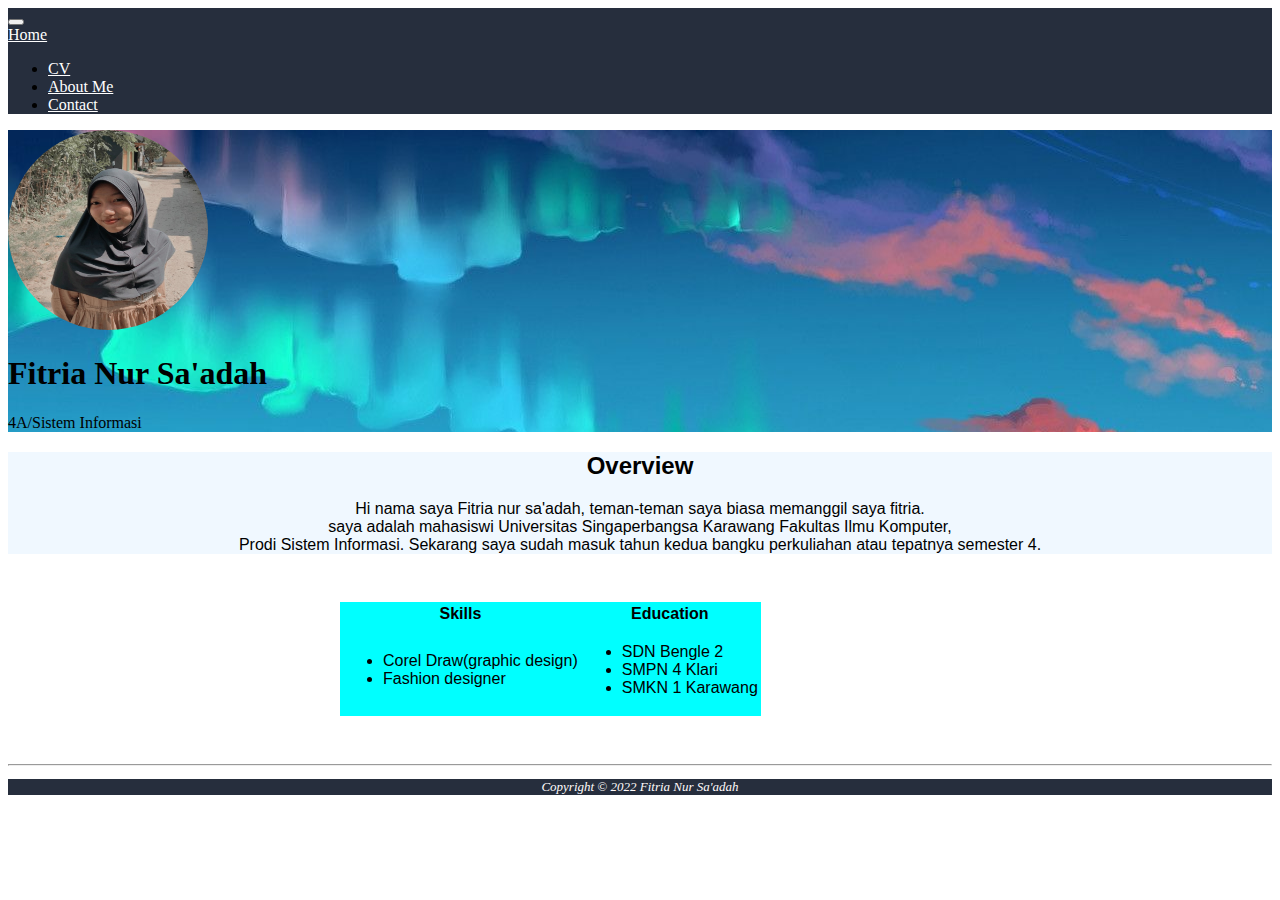
<file: index.html>
<!doctype html>
<html lang="en">
  <head>
    <!-- Required meta tags -->
    <meta charset="utf-8">
    <meta name="viewport" content="width=device-width, initial-scale=1">

    <!-- Bootstrap CSS -->
    <link href="https://cdn.jsdelivr.net/npm/bootstrap@5.1.3/dist/css/bootstrap.min.css" rel="stylesheet"
     integrity="sha384-1BmE4kWBq78iYhFldvKuhfTAU6auU8tT94WrHftjDbrCEXSU1oBoqyl2QvZ6jIW3" crossorigin="anonymous">

    <link rel="stylesheet" href="style.css" />
    <title>CV Fitria</title>
  </head>
  <body>
    <!--navbar-->
    <nav class="navbar navbar-expand-lg navbar-ligh" style="background-color: #262e3d;">
  <div class="container-fluid">
    <button class="navbar-toggler" type="button" data-bs-toggle="collapse" 
    data-bs-target="#navbarTogglerDemo01" aria-controls="navbarTogglerDemo01"
     aria-expanded="false" aria-label="Toggle navigation">
      <span class="navbar-toggler-icon"></span>
    </button>
    <div class="collapse navbar-collapse" id="navbarTogglerDemo01">
      <a class="navbar-brand" href="index.html">Home</a>
      <ul class="navbar-nav me-auto mb-2 mb-lg-0">
        <li class="nav-item">
          <a class="nav-link active" aria-current="page" href="CV.html">CV</a>
        </li>
        <li class="nav-item">
          <a class="nav-link" href="aboutMe.html">About Me</a>
        </li>
        <li class="nav-item">
            <a class="nav-link" href="contact.html">Contact</a>
        </li>
      </ul>
    </div>
  </div>
</nav>

<!--Jumbotron-->
<div class="Home" id="Home">
<div class="p-5 mb-4 bg-light rounded-3 Jumbotron">
    <div class="container-fluid py-5 text-center text-white">
      <img src="img/aku.jpg" width="200" height="200" style="border-radius: 50%;"/>
      <h1 class="display-5 fw-bold">Fitria Nur Sa'adah</h1>
      <p class="col-md fs-4">4A/Sistem Informasi</p>
    </div>
  </div>

  <!--Home-->
  <article style="text-align: center; background-color: aliceblue; 
  font-family: 'Franklin Gothic Medium', 'Arial Narrow', Arial, sans-serif;">
    <h2>Overview</h2>
    <p>
        Hi nama saya Fitria nur sa'adah, teman-teman saya biasa memanggil saya fitria.
        <br> saya adalah mahasiswi Universitas Singaperbangsa Karawang Fakultas Ilmu Komputer, </br> 
        Prodi Sistem Informasi. Sekarang saya sudah masuk tahun kedua bangku perkuliahan atau tepatnya semester 4. 
    </p>
</article>

<div style="max-width: 600px; margin: 3em auto ">
  <table class="table table-dark table-striped" 
  style="font-family: 'Gill Sans', 'Gill Sans MT', Calibri, 'Trebuchet MS', sans-serif; background-color: aqua;">
        <thead>
            <tr>
                <th>Skills</th>
                <th>Education</th>
            </tr>
        </thead>
        <tbody>
            <tr>
                <td>
                    <ul>
                        <li>Corel Draw(graphic design)</li>
                        <li>Fashion designer</li>
                      
                    </ul>
                </td>
                <td>
                    <ul>
                        <li>SDN Bengle 2</li>
                        <li>SMPN 4 Klari</li>
                        <li>SMKN 1 Karawang</li>
                    </ul>
                </td>
            </tr>
        </tbody>
    </table>
</div>
</div>
<hr>
<footer style="text-align: center; background-color: #262e3d; font-style: oblique; 
color: rgb(255, 251, 251); font-size: small;" >
    <p>Copyright &copy; 2022 Fitria Nur Sa'adah</p>
</footer>
<!--akhir home-->

<!---->

    
  </body>
</html>
</file>
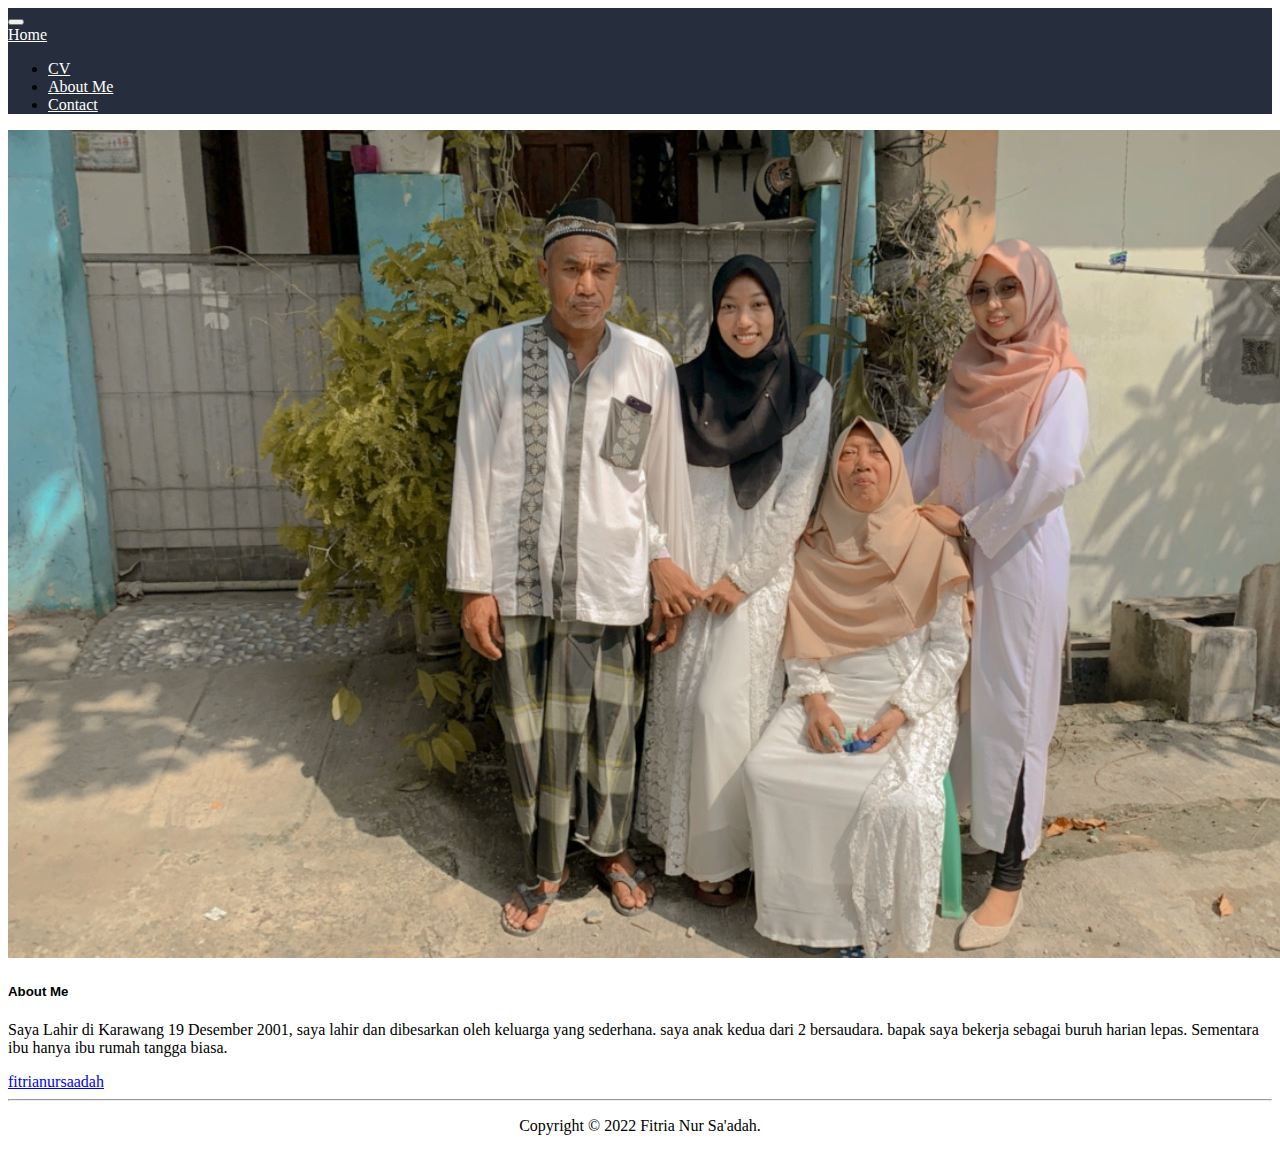
<file: aboutMe.html>
<!doctype html>
<html lang="en">
  <head>
    <!-- Required meta tags -->
    <meta charset="utf-8">
    <meta name="viewport" content="width=device-width, initial-scale=1">

    <!-- Bootstrap CSS -->
    <link href="https://cdn.jsdelivr.net/npm/bootstrap@5.1.3/dist/css/bootstrap.min.css" rel="stylesheet" integrity="sha384-1BmE4kWBq78iYhFldvKuhfTAU6auU8tT94WrHftjDbrCEXSU1oBoqyl2QvZ6jIW3" crossorigin="anonymous">

    <link rel="stylesheet" href="style.css" />
    <title>CV Fitria</title>
  </head>
  <body>
    <!--navbar-->
    <nav class="navbar navbar-expand-lg navbar-ligh" style="background-color: #262e3d;">
  <div class="container-fluid">
    <button class="navbar-toggler" type="button" data-bs-toggle="collapse" 
    data-bs-target="#navbarTogglerDemo01" aria-controls="navbarTogglerDemo01"
     aria-expanded="false" aria-label="Toggle navigation">
      <span class="navbar-toggler-icon"></span>
    </button>
    <div class="collapse navbar-collapse" id="navbarTogglerDemo01">
      <a class="navbar-brand" href="index.html">Home</a>
      <ul class="navbar-nav me-auto mb-2 mb-lg-0">
        <li class="nav-item">
          <a class="nav-link active" aria-current="page" href="CV.html">CV</a>
        </li>
        <li class="nav-item">
          <a class="nav-link" href="aboutMe.html">About Me</a>
        </li>
        <li class="nav-item">
            <a class="nav-link" href="contact.html">Contact</a>
        </li>
      </ul>
    </div>
  </div>
</nav>
 
<div class="row g-0 bg-light position-relative">
    <div class="col-md-6 mb-md-0 p-md-4">
      <img src="img/klg.JPG" class="w-100" alt="...">
    </div>
    <div class="col-md-6 p-4 ps-md-0">
      <h5 class="mt-0" style="font-family:'Trebuchet MS', 'Lucida Sans Unicode', 'Lucida Grande', 'Lucida Sans', Arial, sans-serif;">About Me</h5>
      <p>Saya Lahir di Karawang 19 Desember 2001, saya lahir dan dibesarkan oleh keluarga yang sederhana.
          saya anak kedua dari 2 bersaudara. bapak saya bekerja sebagai buruh harian lepas. Sementara ibu hanya ibu rumah tangga biasa.
      </p>
      <a href="https://instagram.com/fitrianursaadah?utm_medium=copy_link" class="stretched-link">fitrianursaadah</a>
    </div>
  </div>
  <hr>
    <footer style="text-align: center;">
        <p>Copyright &copy; 2022 Fitria Nur Sa'adah.</p>
    </footer>

</body>
</html>
</file>
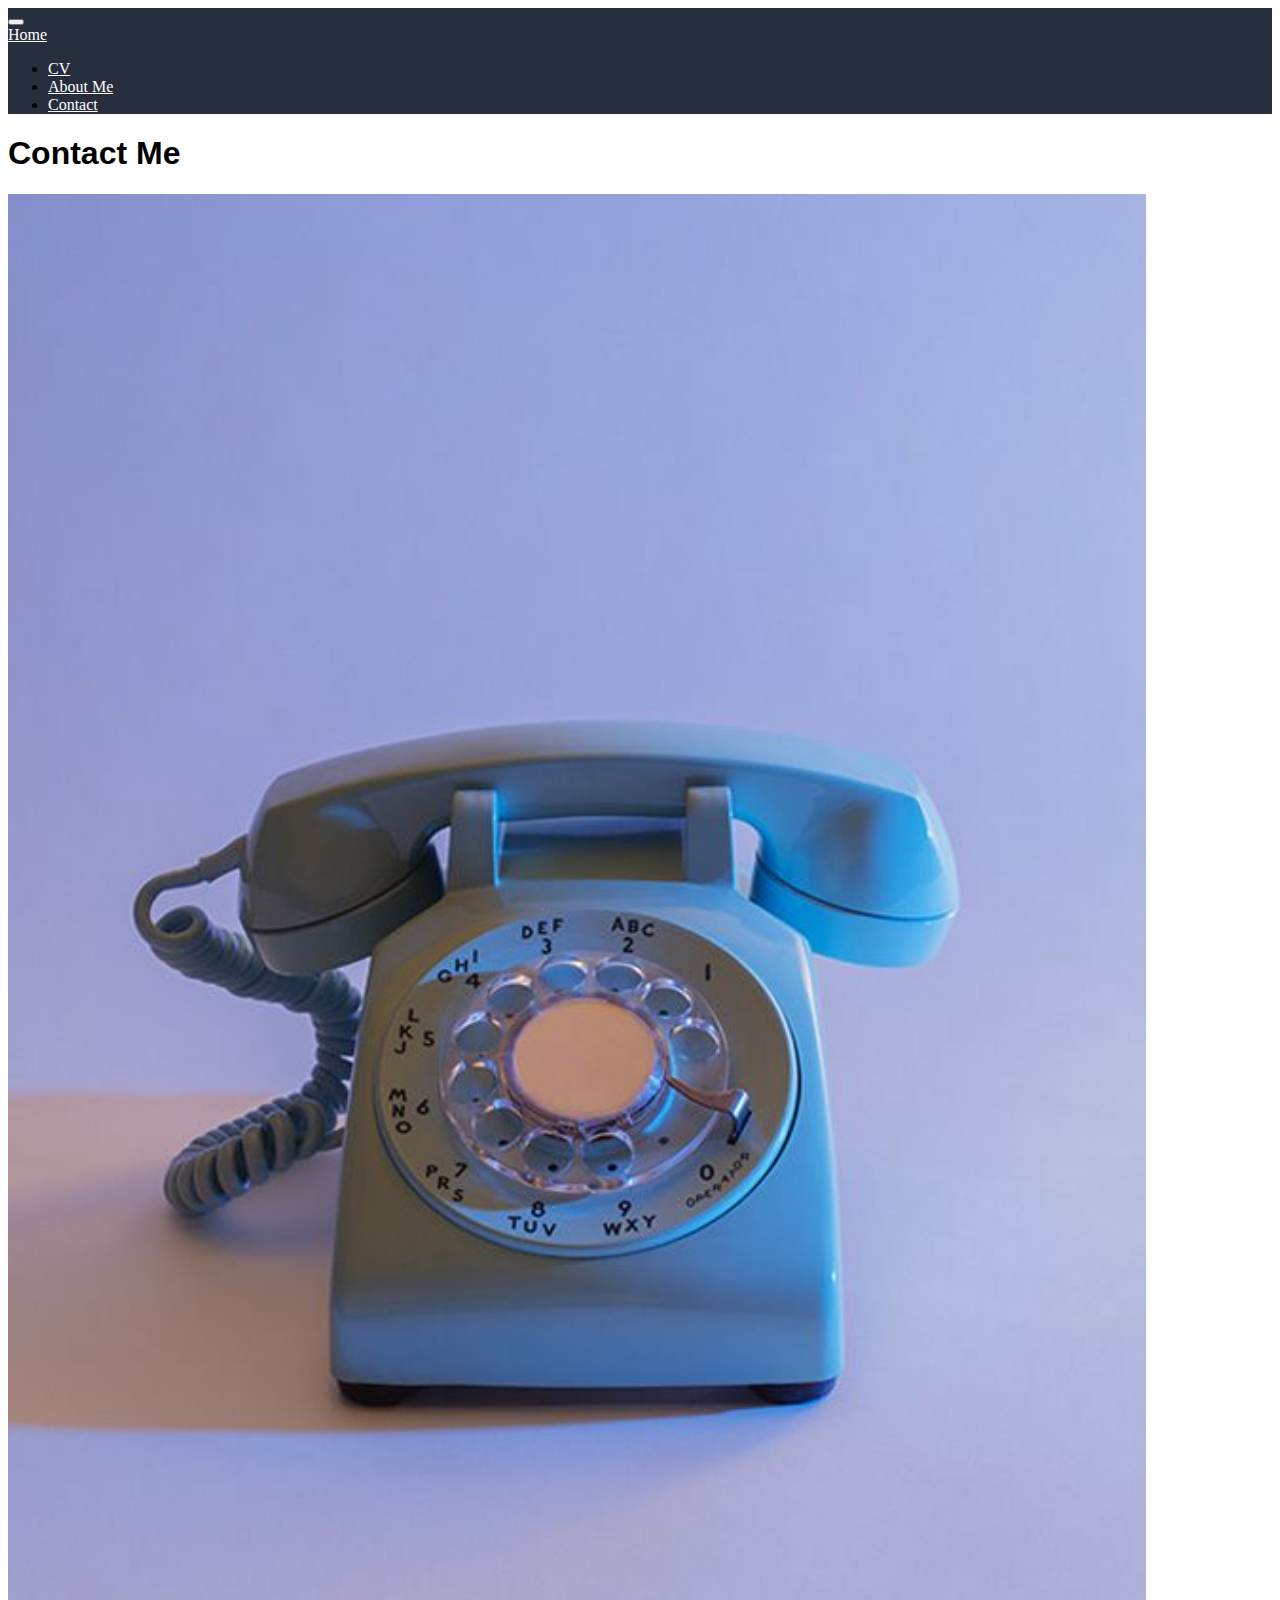
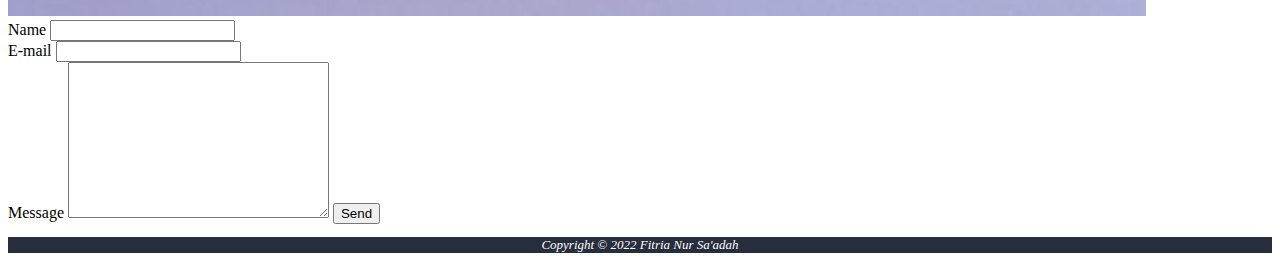
<file: contact.html>
<!doctype html>
<html lang="en">
  <head>
    <!-- Required meta tags -->
    <meta charset="utf-8">
    <meta name="viewport" content="width=device-width, initial-scale=1">

    <!-- Bootstrap CSS -->
    <link href="https://cdn.jsdelivr.net/npm/bootstrap@5.1.3/dist/css/bootstrap.min.css" rel="stylesheet" integrity="sha384-1BmE4kWBq78iYhFldvKuhfTAU6auU8tT94WrHftjDbrCEXSU1oBoqyl2QvZ6jIW3" crossorigin="anonymous">

    <link rel="stylesheet" href="style.css" />
    <title>CV Fitria</title>
  </head>
  <body>
    <!--navbar-->
    <nav class="navbar navbar-expand-lg navbar-ligh" style="background-color: #262e3d;">
  <div class="container-fluid">
    <button class="navbar-toggler" type="button" data-bs-toggle="collapse" 
    data-bs-target="#navbarTogglerDemo01" aria-controls="navbarTogglerDemo01"
     aria-expanded="false" aria-label="Toggle navigation">
      <span class="navbar-toggler-icon"></span>
    </button>
    <div class="collapse navbar-collapse" id="navbarTogglerDemo01">
      <a class="navbar-brand" href="index.html">Home</a>
      <ul class="navbar-nav me-auto mb-2 mb-lg-0">
        <li class="nav-item">
          <a class="nav-link active" aria-current="page" href="CV.html">CV</a>
        </li>
        <li class="nav-item">
          <a class="nav-link" href="aboutMe.html">About Me</a>
        </li>
        <li class="nav-item">
            <a class="nav-link" href="contact.html">Contact</a>
        </li>
      </ul>
    </div>
  </div>
</nav>
<!-- Hubungiku -->
<div class="hubungi" id="hubungi">
  <div class="container">
    <div class="row text-center">
      <h1 class="display-5 fw-bold" style="font-family:Arial, Helvetica, sans-serif;">
        Contact Me
      </h1>
    </div>
    <div class="row">
      <div class="col-md-6">
        <img src="img/telpon.jpg" alt="" width="90%" />
      </div>
      <div class="col-md-6">
        <form>
          <div class="mb-3">
            <label for="exampleInputEmail1" class="form-label">Name</label>
            <input
              type="text"
              class="form-control"
              id="exampleInputEmail1"
              aria-describedby="emailHelp"
            />
          </div>
          <div class="mb-3">
            <label for="exampleInputPassword1" class="form-label"
              >E-mail</label
            >
            <input
              type="email"
              class="form-control"
              id="exampleInputPassword1"
            />
          </div>
          <label for="exampleInputEmail1" class="form-label">Message</label>
          <textarea
            class="form-control"
            name="pesan"
            id="pesan"
            cols="30"
            rows="10"
          ></textarea>
          <button type="submit" class="btn btn-primary">Send</button>
        </form>
      </div>
    </div>
  </div>

  <footer style="text-align: center; background-color: #262e3d; font-style: oblique; 
  color: rgb(255, 251, 251); font-size: small;" >
      <p>Copyright &copy; 2022 Fitria Nur Sa'adah</p>
  </footer>

</body>
</html>
</file>
<file: style.css>
body {
  overflow-x: hidden !important;
}


.navbar-brand,
.nav-link {
    color: rgb(255, 255, 255) !important;
    font-family:'Times New Roman', Times, serif;
  }

  .Jumbotron{

    background-image: url(img/bg2.jpg); 
    background: size 180px;
    font-family:Georgia, 'Times New Roman', Times, serif;
    
}
</file>
